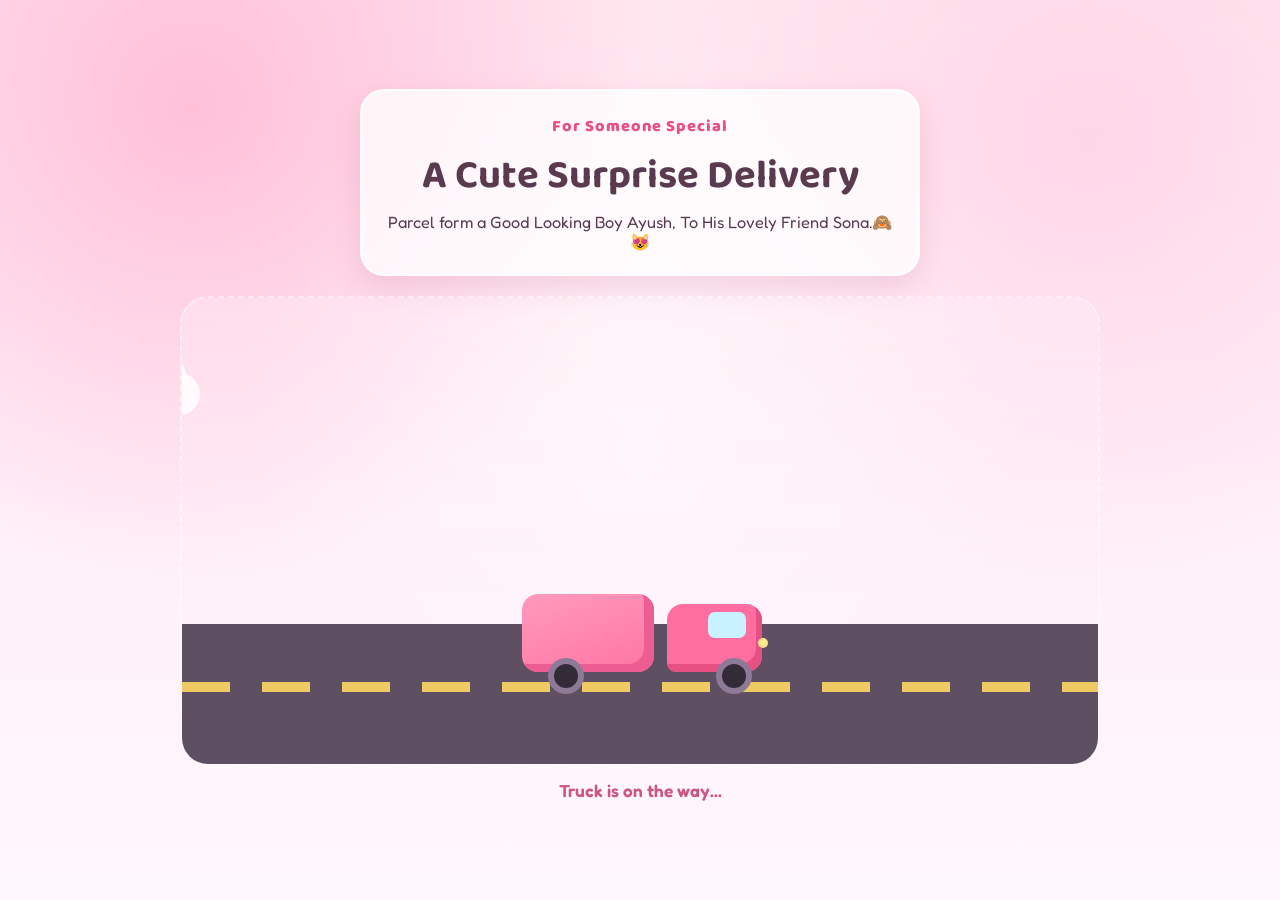
<file: index.html>
<!DOCTYPE html>
<html lang="en">
  <head>
    <meta charset="UTF-8" />
    <meta name="viewport" content="width=device-width, initial-scale=1.0" />
    <title>Special Delivery</title>
    <link rel="preconnect" href="https://fonts.googleapis.com" />
    <link rel="preconnect" href="https://fonts.gstatic.com" crossorigin />
    <link
      href="https://fonts.googleapis.com/css2?family=Baloo+2:wght@400;600;700;800&family=Fredoka:wght@400;500;700&display=swap"
      rel="stylesheet"
    />
    <link rel="stylesheet" href="styles.css" />
  </head>
  <body>
    <main class="scene">
      <div class="backdrop-glow"></div>

      <section class="message-card">
        <p class="label">For Someone Special</p>
        <h1>A Cute Surprise Delivery</h1>
        <p>
          Parcel form a Good Looking Boy Ayush, To His Lovely Friend Sona.🙈😻
        </p>
      </section>

      <section class="road-zone" aria-label="Animated delivery scene">
        <div class="cloud cloud-one"></div>
        <div class="cloud cloud-two"></div>
        <div class="road"></div>

        <div id="truck" class="truck" aria-hidden="true">
          <div class="truck-cab"></div>
          <div class="truck-window"></div>
          <div class="truck-cargo"></div>
          <div class="truck-light"></div>
          <div class="wheel wheel-front"></div>
          <div class="wheel wheel-back"></div>
        </div>

        <button id="parcel" class="parcel hidden" aria-live="polite">
          <span class="parcel-ribbon-h"></span>
          <span class="parcel-ribbon-v"></span>
          <span class="parcel-text">Tap to open</span>
        </button>

        <div id="teddy" class="teddy hidden" role="img" aria-label="Cute teddy bear">
          <div class="heart heart-1"></div>
          <div class="heart heart-2"></div>
          <div class="heart heart-3"></div>
          <div class="teddy-motion">
            <span class="teddy-arm teddy-arm-right" aria-hidden="true"></span>
            <span class="teddy-arm teddy-arm-left" aria-hidden="true"></span>
            <div class="teddy-photo">
              <img class="teddy-image" src="teddy_cutout.png" alt="Cute full body teddy bear" />
            </div>
          </div>
        </div>
      </section>

      <p id="status" class="status-text">Truck is on the way...</p>
    </main>

    <script src="script.js"></script>
  </body>
</html>
</file>
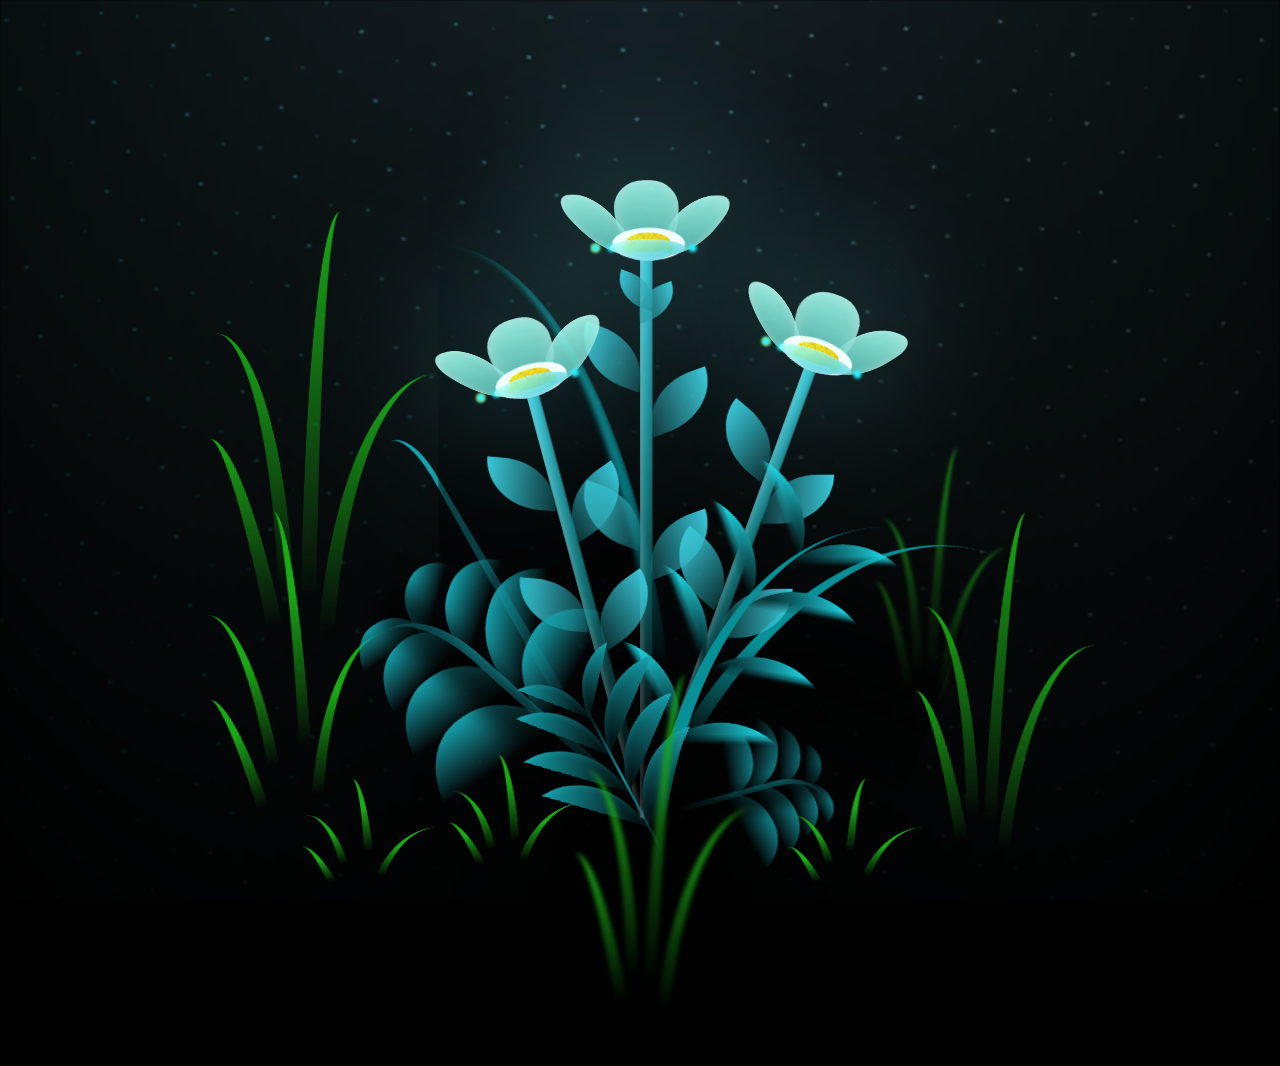
<file: Flower animation.html>
<!DOCTYPE html>
<html lang="en">
<head>
    <meta charset="UTF-8">
    <meta name="viewport" content="width=device-width, initial-scale=1.0">
    <title>CSS Blossoming Flowers at Magical Night</title>
    <style>
        *,
*::after,
*::before {
  padding: 0;
  margin: 0;
  box-sizing: border-box;
}

:root {
  --dark-color: #000;
}

body {
  display: flex;
  align-items: flex-end;
  justify-content: center;
  min-height: 100vh;
  background-color: var(--dark-color);
  overflow: hidden;
  perspective: 1000px;
}

.night {
  position: fixed;
  left: 50%;
  top: 0;
  transform: translateX(-50%);
  width: 100%;
  height: 100%;
  filter: blur(0.1vmin);
  background-image: radial-gradient(ellipse at top, transparent 0%, var(--dark-color)), radial-gradient(ellipse at bottom, var(--dark-color), rgba(145, 233, 255, 0.2)), repeating-linear-gradient(220deg, black 0px, black 19px, transparent 19px, transparent 22px), repeating-linear-gradient(189deg, black 0px, black 19px, transparent 19px, transparent 22px), repeating-linear-gradient(148deg, black 0px, black 19px, transparent 19px, transparent 22px), linear-gradient(90deg, #00fffa, #f0f0f0);
}

.flowers {
  position: relative;
  transform: scale(0.9);
}

.flower {
  position: absolute;
  bottom: 10vmin;
  transform-origin: bottom center;
  z-index: 10;
  --fl-speed: 0.8s;
}
.flower--1 {
  animation: moving-flower-1 4s linear infinite;
}
.flower--1 .flower__line {
  height: 70vmin;
  animation-delay: 0.3s;
}
.flower--1 .flower__line__leaf--1 {
  animation: blooming-leaf-right var(--fl-speed) 1.6s backwards;
}
.flower--1 .flower__line__leaf--2 {
  animation: blooming-leaf-right var(--fl-speed) 1.4s backwards;
}
.flower--1 .flower__line__leaf--3 {
  animation: blooming-leaf-left var(--fl-speed) 1.2s backwards;
}
.flower--1 .flower__line__leaf--4 {
  animation: blooming-leaf-left var(--fl-speed) 1s backwards;
}
.flower--1 .flower__line__leaf--5 {
  animation: blooming-leaf-right var(--fl-speed) 1.8s backwards;
}
.flower--1 .flower__line__leaf--6 {
  animation: blooming-leaf-left var(--fl-speed) 2s backwards;
}
.flower--2 {
  left: 50%;
  transform: rotate(20deg);
  animation: moving-flower-2 4s linear infinite;
}
.flower--2 .flower__line {
  height: 60vmin;
  animation-delay: 0.6s;
}
.flower--2 .flower__line__leaf--1 {
  animation: blooming-leaf-right var(--fl-speed) 1.9s backwards;
}
.flower--2 .flower__line__leaf--2 {
  animation: blooming-leaf-right var(--fl-speed) 1.7s backwards;
}
.flower--2 .flower__line__leaf--3 {
  animation: blooming-leaf-left var(--fl-speed) 1.5s backwards;
}
.flower--2 .flower__line__leaf--4 {
  animation: blooming-leaf-left var(--fl-speed) 1.3s backwards;
}
.flower--3 {
  left: 50%;
  transform: rotate(-15deg);
  animation: moving-flower-3 4s linear infinite;
}
.flower--3 .flower__line {
  animation-delay: 0.9s;
}
.flower--3 .flower__line__leaf--1 {
  animation: blooming-leaf-right var(--fl-speed) 2.5s backwards;
}
.flower--3 .flower__line__leaf--2 {
  animation: blooming-leaf-right var(--fl-speed) 2.3s backwards;
}
.flower--3 .flower__line__leaf--3 {
  animation: blooming-leaf-left var(--fl-speed) 2.1s backwards;
}
.flower--3 .flower__line__leaf--4 {
  animation: blooming-leaf-left var(--fl-speed) 1.9s backwards;
}
.flower__leafs {
  position: relative;
  animation: blooming-flower 2s backwards;
}
.flower__leafs--1 {
  animation-delay: 1.1s;
}
.flower__leafs--2 {
  animation-delay: 1.4s;
}
.flower__leafs--3 {
  animation-delay: 1.7s;
}
.flower__leafs::after {
  content: "";
  position: absolute;
  left: 0;
  top: 0;
  transform: translate(-50%, -100%);
  width: 8vmin;
  height: 8vmin;
  background-color: #6bf0ff;
  filter: blur(10vmin);
}
.flower__leaf {
  position: absolute;
  bottom: 0;
  left: 50%;
  width: 8vmin;
  height: 11vmin;
  border-radius: 51% 49% 47% 53%/44% 45% 55% 69%;
  background-color: #a7ffee;
  background-image: linear-gradient(to top, #54b8aa, #a7ffee);
  transform-origin: bottom center;
  opacity: 0.9;
  box-shadow: inset 0 0 2vmin rgba(255, 255, 255, 0.5);
}
.flower__leaf--1 {
  transform: translate(-10%, 1%) rotateY(40deg) rotateX(-50deg);
}
.flower__leaf--2 {
  transform: translate(-50%, -4%) rotateX(40deg);
}
.flower__leaf--3 {
  transform: translate(-90%, 0%) rotateY(45deg) rotateX(50deg);
}
.flower__leaf--4 {
  width: 8vmin;
  height: 8vmin;
  transform-origin: bottom left;
  border-radius: 4vmin 10vmin 4vmin 4vmin;
  transform: translate(0%, 18%) rotateX(70deg) rotate(-43deg);
  background-image: linear-gradient(to top, #39c6d6, #a7ffee);
  z-index: 1;
  opacity: 0.8;
}
.flower__white-circle {
  position: absolute;
  left: -3.5vmin;
  top: -3vmin;
  width: 9vmin;
  height: 4vmin;
  border-radius: 50%;
  background-color: #fff;
}
.flower__white-circle::after {
  content: "";
  position: absolute;
  left: 50%;
  top: 45%;
  transform: translate(-50%, -50%);
  width: 60%;
  height: 60%;
  border-radius: inherit;
  background-image: repeating-linear-gradient(135deg, rgba(0, 0, 0, 0.03) 0px, rgba(0, 0, 0, 0.03) 1px, transparent 1px, transparent 12px), repeating-linear-gradient(45deg, rgba(0, 0, 0, 0.03) 0px, rgba(0, 0, 0, 0.03) 1px, transparent 1px, transparent 12px), repeating-linear-gradient(67.5deg, rgba(0, 0, 0, 0.03) 0px, rgba(0, 0, 0, 0.03) 1px, transparent 1px, transparent 12px), repeating-linear-gradient(135deg, rgba(0, 0, 0, 0.03) 0px, rgba(0, 0, 0, 0.03) 1px, transparent 1px, transparent 12px), repeating-linear-gradient(45deg, rgba(0, 0, 0, 0.03) 0px, rgba(0, 0, 0, 0.03) 1px, transparent 1px, transparent 12px), repeating-linear-gradient(112.5deg, rgba(0, 0, 0, 0.03) 0px, rgba(0, 0, 0, 0.03) 1px, transparent 1px, transparent 12px), repeating-linear-gradient(112.5deg, rgba(0, 0, 0, 0.03) 0px, rgba(0, 0, 0, 0.03) 1px, transparent 1px, transparent 12px), repeating-linear-gradient(45deg, rgba(0, 0, 0, 0.03) 0px, rgba(0, 0, 0, 0.03) 1px, transparent 1px, transparent 12px), repeating-linear-gradient(22.5deg, rgba(0, 0, 0, 0.03) 0px, rgba(0, 0, 0, 0.03) 1px, transparent 1px, transparent 12px), repeating-linear-gradient(45deg, rgba(0, 0, 0, 0.03) 0px, rgba(0, 0, 0, 0.03) 1px, transparent 1px, transparent 12px), repeating-linear-gradient(22.5deg, rgba(0, 0, 0, 0.03) 0px, rgba(0, 0, 0, 0.03) 1px, transparent 1px, transparent 12px), repeating-linear-gradient(135deg, rgba(0, 0, 0, 0.03) 0px, rgba(0, 0, 0, 0.03) 1px, transparent 1px, transparent 12px), repeating-linear-gradient(157.5deg, rgba(0, 0, 0, 0.03) 0px, rgba(0, 0, 0, 0.03) 1px, transparent 1px, transparent 12px), repeating-linear-gradient(67.5deg, rgba(0, 0, 0, 0.03) 0px, rgba(0, 0, 0, 0.03) 1px, transparent 1px, transparent 12px), repeating-linear-gradient(67.5deg, rgba(0, 0, 0, 0.03) 0px, rgba(0, 0, 0, 0.03) 1px, transparent 1px, transparent 12px), linear-gradient(90deg, #ffeb12, #ffce00);
}
.flower__line {
  height: 55vmin;
  width: 1.5vmin;
  background-image: linear-gradient(to left, rgba(0, 0, 0, 0.2), transparent, rgba(255, 255, 255, 0.2)), linear-gradient(to top, transparent 10%, #14757a, #39c6d6);
  box-shadow: inset 0 0 2px rgba(0, 0, 0, 0.5);
  animation: grow-flower-tree 4s backwards;
}
.flower__line__leaf {
  --w: 7vmin;
  --h: calc(var(--w) + 2vmin);
  position: absolute;
  top: 20%;
  left: 90%;
  width: var(--w);
  height: var(--h);
  border-top-right-radius: var(--h);
  border-bottom-left-radius: var(--h);
  background-image: linear-gradient(to top, rgba(20, 117, 122, 0.4), #39c6d6);
}
.flower__line__leaf--1 {
  transform: rotate(70deg) rotateY(30deg);
}
.flower__line__leaf--2 {
  top: 45%;
  transform: rotate(70deg) rotateY(30deg);
}
.flower__line__leaf--3, .flower__line__leaf--4, .flower__line__leaf--6 {
  border-top-right-radius: 0;
  border-bottom-left-radius: 0;
  border-top-left-radius: var(--h);
  border-bottom-right-radius: var(--h);
  left: -460%;
  top: 12%;
  transform: rotate(-70deg) rotateY(30deg);
}
.flower__line__leaf--4 {
  top: 40%;
}
.flower__line__leaf--5 {
  top: 0;
  transform-origin: left;
  transform: rotate(70deg) rotateY(30deg) scale(0.6);
}
.flower__line__leaf--6 {
  top: -2%;
  left: -450%;
  transform-origin: right;
  transform: rotate(-70deg) rotateY(30deg) scale(0.6);
}
.flower__light {
  position: absolute;
  bottom: 0vmin;
  width: 1vmin;
  height: 1vmin;
  background-color: #fffb00;
  border-radius: 50%;
  filter: blur(0.2vmin);
  animation: light-ans 4s linear infinite backwards;
}
.flower__light:nth-child(odd) {
  background-color: #23f0ff;
}
.flower__light--1 {
  left: -2vmin;
  animation-delay: 1s;
}
.flower__light--2 {
  left: 3vmin;
  animation-delay: 0.5s;
}
.flower__light--3 {
  left: -6vmin;
  animation-delay: 0.3s;
}
.flower__light--4 {
  left: 6vmin;
  animation-delay: 0.9s;
}
.flower__light--5 {
  left: -1vmin;
  animation-delay: 1.5s;
}
.flower__light--6 {
  left: -4vmin;
  animation-delay: 3s;
}
.flower__light--7 {
  left: 3vmin;
  animation-delay: 2s;
}
.flower__light--8 {
  left: -6vmin;
  animation-delay: 3.5s;
}
.flower__grass {
  --c: #159faa;
  --line-w: 1.5vmin;
  position: absolute;
  bottom: 12vmin;
  left: -7vmin;
  display: flex;
  flex-direction: column;
  align-items: flex-end;
  z-index: 20;
  transform-origin: bottom center;
  transform: rotate(-48deg) rotateY(40deg);
}
.flower__grass--1 {
  animation: moving-grass 2s linear infinite;
}
.flower__grass--2 {
  left: 2vmin;
  bottom: 10vmin;
  transform: scale(0.5) rotate(75deg) rotateX(10deg) rotateY(-200deg);
  opacity: 0.8;
  z-index: 0;
  animation: moving-grass--2 1.5s linear infinite;
}
.flower__grass--top {
  width: 7vmin;
  height: 10vmin;
  border-top-right-radius: 100%;
  border-right: var(--line-w) solid var(--c);
  transform-origin: bottom center;
  transform: rotate(-2deg);
}
.flower__grass--bottom {
  margin-top: -2px;
  width: var(--line-w);
  height: 25vmin;
  background-image: linear-gradient(to top, transparent, var(--c));
}
.flower__grass__leaf {
  --size: 10vmin;
  position: absolute;
  width: calc(var(--size) * 2.1);
  height: var(--size);
  border-top-left-radius: var(--size);
  border-top-right-radius: var(--size);
  background-image: linear-gradient(to top, transparent, transparent 30%, var(--c));
  z-index: 100;
}
.flower__grass__leaf--1 {
  top: -6%;
  left: 30%;
  --size: 6vmin;
  transform: rotate(-20deg);
  animation: growing-grass-ans--1 2s 2.6s backwards;
}
@keyframes growing-grass-ans--1 {
  0% {
    transform-origin: bottom left;
    transform: rotate(-20deg) scale(0);
  }
}
.flower__grass__leaf--2 {
  top: -5%;
  left: -110%;
  --size: 6vmin;
  transform: rotate(10deg);
  animation: growing-grass-ans--2 2s 2.4s linear backwards;
}
@keyframes growing-grass-ans--2 {
  0% {
    transform-origin: bottom right;
    transform: rotate(10deg) scale(0);
  }
}
.flower__grass__leaf--3 {
  top: 5%;
  left: 60%;
  --size: 8vmin;
  transform: rotate(-18deg) rotateX(-20deg);
  animation: growing-grass-ans--3 2s 2.2s linear backwards;
}
@keyframes growing-grass-ans--3 {
  0% {
    transform-origin: bottom left;
    transform: rotate(-18deg) rotateX(-20deg) scale(0);
  }
}
.flower__grass__leaf--4 {
  top: 6%;
  left: -135%;
  --size: 8vmin;
  transform: rotate(2deg);
  animation: growing-grass-ans--4 2s 2s linear backwards;
}
@keyframes growing-grass-ans--4 {
  0% {
    transform-origin: bottom right;
    transform: rotate(2deg) scale(0);
  }
}
.flower__grass__leaf--5 {
  top: 20%;
  left: 60%;
  --size: 10vmin;
  transform: rotate(-24deg) rotateX(-20deg);
  animation: growing-grass-ans--5 2s 1.8s linear backwards;
}
@keyframes growing-grass-ans--5 {
  0% {
    transform-origin: bottom left;
    transform: rotate(-24deg) rotateX(-20deg) scale(0);
  }
}
.flower__grass__leaf--6 {
  top: 22%;
  left: -180%;
  --size: 10vmin;
  transform: rotate(10deg);
  animation: growing-grass-ans--6 2s 1.6s linear backwards;
}
@keyframes growing-grass-ans--6 {
  0% {
    transform-origin: bottom right;
    transform: rotate(10deg) scale(0);
  }
}
.flower__grass__leaf--7 {
  top: 39%;
  left: 70%;
  --size: 10vmin;
  transform: rotate(-10deg);
  animation: growing-grass-ans--7 2s 1.4s linear backwards;
}
@keyframes growing-grass-ans--7 {
  0% {
    transform-origin: bottom left;
    transform: rotate(-10deg) scale(0);
  }
}
.flower__grass__leaf--8 {
  top: 40%;
  left: -215%;
  --size: 11vmin;
  transform: rotate(10deg);
  animation: growing-grass-ans--8 2s 1.2s linear backwards;
}
@keyframes growing-grass-ans--8 {
  0% {
    transform-origin: bottom right;
    transform: rotate(10deg) scale(0);
  }
}
.flower__grass__overlay {
  position: absolute;
  top: -10%;
  right: 0%;
  width: 100%;
  height: 100%;
  background-color: rgba(0, 0, 0, 0.6);
  filter: blur(1.5vmin);
  z-index: 100;
}
.flower__g-long {
  --w: 2vmin;
  --h: 6vmin;
  --c: #159faa;
  position: absolute;
  bottom: 10vmin;
  left: -3vmin;
  transform-origin: bottom center;
  transform: rotate(-30deg) rotateY(-20deg);
  display: flex;
  flex-direction: column;
  align-items: flex-end;
  animation: flower-g-long-ans 3s linear infinite;
}
@keyframes flower-g-long-ans {
  0%, 100% {
    transform: rotate(-30deg) rotateY(-20deg);
  }
  50% {
    transform: rotate(-32deg) rotateY(-20deg);
  }
}
.flower__g-long__top {
  top: calc(var(--h) * -1);
  width: calc(var(--w) + 1vmin);
  height: var(--h);
  border-top-right-radius: 100%;
  border-right: 0.7vmin solid var(--c);
  transform: translate(-0.7vmin, 1vmin);
}
.flower__g-long__bottom {
  width: var(--w);
  height: 50vmin;
  transform-origin: bottom center;
  background-image: linear-gradient(to top, transparent 30%, var(--c));
  box-shadow: inset 0 0 2px rgba(0, 0, 0, 0.5);
  clip-path: polygon(35% 0, 65% 1%, 100% 100%, 0% 100%);
}
.flower__g-right {
  position: absolute;
  bottom: 6vmin;
  left: -2vmin;
  transform-origin: bottom left;
  transform: rotate(20deg);
}
.flower__g-right .leaf {
  width: 30vmin;
  height: 50vmin;
  border-top-left-radius: 100%;
  border-left: 2vmin solid #079097;
  background-image: linear-gradient(to bottom, transparent, var(--dark-color) 60%);
  -webkit-mask-image: linear-gradient(to top, transparent 30%, #079097 60%);
}
.flower__g-right--1 {
  animation: flower-g-right-ans 2.5s linear infinite;
}
.flower__g-right--2 {
  left: 5vmin;
  transform: rotateY(-180deg);
  animation: flower-g-right-ans--2 3s linear infinite;
}
.flower__g-right--2 .leaf {
  height: 75vmin;
  filter: blur(0.3vmin);
  opacity: 0.8;
}
@keyframes flower-g-right-ans {
  0%, 100% {
    transform: rotate(20deg);
  }
  50% {
    transform: rotate(24deg) rotateX(-20deg);
  }
}
@keyframes flower-g-right-ans--2 {
  0%, 100% {
    transform: rotateY(-180deg) rotate(0deg) rotateX(-20deg);
  }
  50% {
    transform: rotateY(-180deg) rotate(6deg) rotateX(-20deg);
  }
}
.flower__g-front {
  position: absolute;
  bottom: 6vmin;
  left: 2.5vmin;
  z-index: 100;
  transform-origin: bottom center;
  transform: rotate(-28deg) rotateY(30deg) scale(1.04);
  animation: flower__g-front-ans 2s linear infinite;
}
@keyframes flower__g-front-ans {
  0%, 100% {
    transform: rotate(-28deg) rotateY(30deg) scale(1.04);
  }
  50% {
    transform: rotate(-35deg) rotateY(40deg) scale(1.04);
  }
}
.flower__g-front__line {
  width: 0.3vmin;
  height: 20vmin;
  background-image: linear-gradient(to top, transparent, #079097, transparent 100%);
  position: relative;
}
.flower__g-front__leaf-wrapper {
  position: absolute;
  top: 0;
  left: 0;
  transform-origin: bottom left;
  transform: rotate(10deg);
}
.flower__g-front__leaf-wrapper:nth-child(even) {
  left: 0vmin;
  transform: rotateY(-180deg) rotate(5deg);
  animation: flower__g-front__leaf-left-ans 1s ease-in backwards;
}
.flower__g-front__leaf-wrapper:nth-child(odd) {
  animation: flower__g-front__leaf-ans 1s ease-in backwards;
}
.flower__g-front__leaf-wrapper--1 {
  top: -8vmin;
  transform: scale(0.7);
  animation: flower__g-front__leaf-ans 1s 5.5s ease-in backwards !important;
}
.flower__g-front__leaf-wrapper--2 {
  top: -8vmin;
  transform: rotateY(-180deg) scale(0.7) !important;
  animation: flower__g-front__leaf-left-ans-2 1s 4.6s ease-in backwards !important;
}
.flower__g-front__leaf-wrapper--3 {
  top: -3vmin;
  animation: flower__g-front__leaf-ans 1s 4.6s ease-in backwards;
}
.flower__g-front__leaf-wrapper--4 {
  top: -3vmin;
  transform: rotateY(-180deg) scale(0.9) !important;
  animation: flower__g-front__leaf-left-ans-2 1s 4.6s ease-in backwards !important;
}
@keyframes flower__g-front__leaf-left-ans-2 {
  0% {
    transform: rotateY(-180deg) scale(0);
  }
}
.flower__g-front__leaf-wrapper--5, .flower__g-front__leaf-wrapper--6 {
  top: 2vmin;
}
.flower__g-front__leaf-wrapper--7, .flower__g-front__leaf-wrapper--8 {
  top: 6.5vmin;
}
.flower__g-front__leaf-wrapper--2 {
  animation-delay: 5.2s !important;
}
.flower__g-front__leaf-wrapper--3 {
  animation-delay: 4.9s !important;
}
.flower__g-front__leaf-wrapper--5 {
  animation-delay: 4.3s !important;
}
.flower__g-front__leaf-wrapper--6 {
  animation-delay: 4.1s !important;
}
.flower__g-front__leaf-wrapper--7 {
  animation-delay: 3.8s !important;
}
.flower__g-front__leaf-wrapper--8 {
  animation-delay: 3.5s !important;
}
@keyframes flower__g-front__leaf-ans {
  0% {
    transform: rotate(10deg) scale(0);
  }
}
@keyframes flower__g-front__leaf-left-ans {
  0% {
    transform: rotateY(-180deg) rotate(5deg) scale(0);
  }
}
.flower__g-front__leaf {
  width: 10vmin;
  height: 10vmin;
  border-radius: 100% 0% 0% 100%/100% 100% 0% 0%;
  box-shadow: inset 0 2px 1vmin rgba(44, 238, 252, 0.2);
  background-image: linear-gradient(to bottom left, transparent, var(--dark-color)), linear-gradient(to bottom right, #159faa 50%, transparent 50%, transparent);
  -webkit-mask-image: linear-gradient(to bottom right, #159faa 50%, transparent 50%, transparent);
  mask-image: linear-gradient(to bottom right, #159faa 50%, transparent 50%, transparent);
}
.flower__g-fr {
  position: absolute;
  bottom: -4vmin;
  left: vmin;
  transform-origin: bottom left;
  z-index: 10;
  animation: flower__g-fr-ans 2s linear infinite;
}
@keyframes flower__g-fr-ans {
  0%, 100% {
    transform: rotate(2deg);
  }
  50% {
    transform: rotate(4deg);
  }
}
.flower__g-fr .leaf {
  width: 30vmin;
  height: 50vmin;
  border-top-left-radius: 100%;
  border-left: 2vmin solid #079097;
  -webkit-mask-image: linear-gradient(to top, transparent 25%, #079097 50%);
  position: relative;
  z-index: 1;
}
.flower__g-fr__leaf {
  position: absolute;
  top: 0;
  left: 0;
  width: 10vmin;
  height: 10vmin;
  border-radius: 100% 0% 0% 100%/100% 100% 0% 0%;
  box-shadow: inset 0 2px 1vmin rgba(44, 238, 252, 0.2);
  background-image: linear-gradient(to bottom left, transparent, var(--dark-color) 98%), linear-gradient(to bottom right, #23f0ff 45%, transparent 50%, transparent);
  -webkit-mask-image: linear-gradient(135deg, #159faa 40%, transparent 50%, transparent);
}
.flower__g-fr__leaf--1 {
  left: 20vmin;
  transform: rotate(45deg);
  animation: flower__g-fr-leaft-ans-1 0.5s 5.2s linear backwards;
}
@keyframes flower__g-fr-leaft-ans-1 {
  0% {
    transform-origin: left;
    transform: rotate(45deg) scale(0);
  }
}
.flower__g-fr__leaf--2 {
  left: 12vmin;
  top: -7vmin;
  transform: rotate(25deg) rotateY(-180deg);
  animation: flower__g-fr-leaft-ans-6 0.5s 5s linear backwards;
}
.flower__g-fr__leaf--3 {
  left: 15vmin;
  top: 6vmin;
  transform: rotate(55deg);
  animation: flower__g-fr-leaft-ans-5 0.5s 4.8s linear backwards;
}
.flower__g-fr__leaf--4 {
  left: 6vmin;
  top: -2vmin;
  transform: rotate(25deg) rotateY(-180deg);
  animation: flower__g-fr-leaft-ans-6 0.5s 4.6s linear backwards;
}
.flower__g-fr__leaf--5 {
  left: 10vmin;
  top: 14vmin;
  transform: rotate(55deg);
  animation: flower__g-fr-leaft-ans-5 0.5s 4.4s linear backwards;
}
@keyframes flower__g-fr-leaft-ans-5 {
  0% {
    transform-origin: left;
    transform: rotate(55deg) scale(0);
  }
}
.flower__g-fr__leaf--6 {
  left: 0vmin;
  top: 6vmin;
  transform: rotate(25deg) rotateY(-180deg);
  animation: flower__g-fr-leaft-ans-6 0.5s 4.2s linear backwards;
}
@keyframes flower__g-fr-leaft-ans-6 {
  0% {
    transform-origin: right;
    transform: rotate(25deg) rotateY(-180deg) scale(0);
  }
}
.flower__g-fr__leaf--7 {
  left: 5vmin;
  top: 22vmin;
  transform: rotate(45deg);
  animation: flower__g-fr-leaft-ans-7 0.5s 4s linear backwards;
}
@keyframes flower__g-fr-leaft-ans-7 {
  0% {
    transform-origin: left;
    transform: rotate(45deg) scale(0);
  }
}
.flower__g-fr__leaf--8 {
  left: -4vmin;
  top: 15vmin;
  transform: rotate(15deg) rotateY(-180deg);
  animation: flower__g-fr-leaft-ans-8 0.5s 3.8s linear backwards;
}
@keyframes flower__g-fr-leaft-ans-8 {
  0% {
    transform-origin: right;
    transform: rotate(15deg) rotateY(-180deg) scale(0);
  }
}

.long-g {
  position: absolute;
  bottom: 25vmin;
  left: -42vmin;
  transform-origin: bottom left;
}
.long-g--1 {
  bottom: 0vmin;
  transform: scale(0.8) rotate(-5deg);
}
.long-g--1 .leaf {
  -webkit-mask-image: linear-gradient(to top, transparent 40%, #079097 80%) !important;
}
.long-g--1 .leaf--1 {
  --w: 5vmin;
  --h: 60vmin;
  left: -2vmin;
  transform: rotate(3deg) rotateY(-180deg);
}
.long-g--2, .long-g--3 {
  bottom: -3vmin;
  left: -35vmin;
  transform-origin: center;
  transform: scale(0.6) rotateX(60deg);
}
.long-g--2 .leaf, .long-g--3 .leaf {
  -webkit-mask-image: linear-gradient(to top, transparent 50%, #079097 80%) !important;
}
.long-g--2 .leaf--1, .long-g--3 .leaf--1 {
  left: -1vmin;
  transform: rotateY(-180deg);
}
.long-g--3 {
  left: -17vmin;
  bottom: 0vmin;
}
.long-g--3 .leaf {
  -webkit-mask-image: linear-gradient(to top, transparent 40%, #079097 80%) !important;
}
.long-g--4 {
  left: 25vmin;
  bottom: -3vmin;
  transform-origin: center;
  transform: scale(0.6) rotateX(60deg);
}
.long-g--4 .leaf {
  -webkit-mask-image: linear-gradient(to top, transparent 50%, #079097 80%) !important;
}
.long-g--5 {
  left: 42vmin;
  bottom: 0vmin;
  transform: scale(0.8) rotate(2deg);
}
.long-g--6 {
  left: 0vmin;
  bottom: -20vmin;
  z-index: 100;
  filter: blur(0.3vmin);
  transform: scale(0.8) rotate(2deg);
}
.long-g--7 {
  left: 35vmin;
  bottom: 20vmin;
  z-index: -1;
  filter: blur(0.3vmin);
  transform: scale(0.6) rotate(2deg);
  opacity: 0.7;
}
.long-g .leaf {
  --w: 15vmin;
  --h: 40vmin;
  --c: #1aaa15;
  position: absolute;
  bottom: 0;
  width: var(--w);
  height: var(--h);
  border-top-left-radius: 100%;
  border-left: 2vmin solid var(--c);
  -webkit-mask-image: linear-gradient(to top, transparent 20%, var(--dark-color));
  transform-origin: bottom center;
}
.long-g .leaf--0 {
  left: 2vmin;
  animation: leaf-ans-1 4s linear infinite;
}
.long-g .leaf--1 {
  --w: 5vmin;
  --h: 60vmin;
  animation: leaf-ans-1 4s linear infinite;
}
.long-g .leaf--2 {
  --w: 10vmin;
  --h: 40vmin;
  left: -0.5vmin;
  bottom: 5vmin;
  transform-origin: bottom left;
  transform: rotateY(-180deg);
  animation: leaf-ans-2 3s linear infinite;
}
.long-g .leaf--3 {
  --w: 5vmin;
  --h: 30vmin;
  left: -1vmin;
  bottom: 3.2vmin;
  transform-origin: bottom left;
  transform: rotate(-10deg) rotateY(-180deg);
  animation: leaf-ans-3 3s linear infinite;
}

@keyframes leaf-ans-1 {
  0%, 100% {
    transform: rotate(-5deg) scale(1);
  }
  50% {
    transform: rotate(5deg) scale(1.1);
  }
}
@keyframes leaf-ans-2 {
  0%, 100% {
    transform: rotateY(-180deg) rotate(5deg);
  }
  50% {
    transform: rotateY(-180deg) rotate(0deg) scale(1.1);
  }
}
@keyframes leaf-ans-3 {
  0%, 100% {
    transform: rotate(-10deg) rotateY(-180deg);
  }
  50% {
    transform: rotate(-20deg) rotateY(-180deg);
  }
}
.grow-ans {
  animation: grow-ans 2s var(--d) backwards;
}

@keyframes grow-ans {
  0% {
    transform: scale(0);
    opacity: 0;
  }
}
@keyframes light-ans {
  0% {
    opacity: 0;
    transform: translateY(0vmin);
  }
  25% {
    opacity: 1;
    transform: translateY(-5vmin) translateX(-2vmin);
  }
  50% {
    opacity: 1;
    transform: translateY(-15vmin) translateX(2vmin);
    filter: blur(0.2vmin);
  }
  75% {
    transform: translateY(-20vmin) translateX(-2vmin);
    filter: blur(0.2vmin);
  }
  100% {
    transform: translateY(-30vmin);
    opacity: 0;
    filter: blur(1vmin);
  }
}
@keyframes moving-flower-1 {
  0%, 100% {
    transform: rotate(2deg);
  }
  50% {
    transform: rotate(-2deg);
  }
}
@keyframes moving-flower-2 {
  0%, 100% {
    transform: rotate(18deg);
  }
  50% {
    transform: rotate(14deg);
  }
}
@keyframes moving-flower-3 {
  0%, 100% {
    transform: rotate(-18deg);
  }
  50% {
    transform: rotate(-20deg) rotateY(-10deg);
  }
}
@keyframes blooming-leaf-right {
  0% {
    transform-origin: left;
    transform: rotate(70deg) rotateY(30deg) scale(0);
  }
}
@keyframes blooming-leaf-left {
  0% {
    transform-origin: right;
    transform: rotate(-70deg) rotateY(30deg) scale(0);
  }
}
@keyframes grow-flower-tree {
  0% {
    height: 0;
    border-radius: 1vmin;
  }
}
@keyframes blooming-flower {
  0% {
    transform: scale(0);
  }
}
@keyframes moving-grass {
  0%, 100% {
    transform: rotate(-48deg) rotateY(40deg);
  }
  50% {
    transform: rotate(-50deg) rotateY(40deg);
  }
}
@keyframes moving-grass--2 {
  0%, 100% {
    transform: scale(0.5) rotate(75deg) rotateX(10deg) rotateY(-200deg);
  }
  50% {
    transform: scale(0.5) rotate(79deg) rotateX(10deg) rotateY(-200deg);
  }
}
.growing-grass {
  animation: growing-grass-ans 1s 2s backwards;
}

@keyframes growing-grass-ans {
  0% {
    transform: scale(0);
  }
}
.not-loaded * {
  animation-play-state: paused !important;
}
    </style>
</head>
<body>
   
<body class="not-loaded">
    <div class="night"></div>
    <div class="flowers">
      <div class="flower flower--1">
        <div class="flower__leafs flower__leafs--1">
          <div class="flower__leaf flower__leaf--1"></div>
          <div class="flower__leaf flower__leaf--2"></div>
          <div class="flower__leaf flower__leaf--3"></div>
          <div class="flower__leaf flower__leaf--4"></div>
          <div class="flower__white-circle"></div>
  
          <div class="flower__light flower__light--1"></div>
          <div class="flower__light flower__light--2"></div>
          <div class="flower__light flower__light--3"></div>
          <div class="flower__light flower__light--4"></div>
          <div class="flower__light flower__light--5"></div>
          <div class="flower__light flower__light--6"></div>
          <div class="flower__light flower__light--7"></div>
          <div class="flower__light flower__light--8"></div>
  
        </div>
        <div class="flower__line">
          <div class="flower__line__leaf flower__line__leaf--1"></div>
          <div class="flower__line__leaf flower__line__leaf--2"></div>
          <div class="flower__line__leaf flower__line__leaf--3"></div>
          <div class="flower__line__leaf flower__line__leaf--4"></div>
          <div class="flower__line__leaf flower__line__leaf--5"></div>
          <div class="flower__line__leaf flower__line__leaf--6"></div>
        </div>
      </div>
  
      <div class="flower flower--2">
        <div class="flower__leafs flower__leafs--2">
          <div class="flower__leaf flower__leaf--1"></div>
          <div class="flower__leaf flower__leaf--2"></div>
          <div class="flower__leaf flower__leaf--3"></div>
          <div class="flower__leaf flower__leaf--4"></div>
          <div class="flower__white-circle"></div>
  
          <div class="flower__light flower__light--1"></div>
          <div class="flower__light flower__light--2"></div>
          <div class="flower__light flower__light--3"></div>
          <div class="flower__light flower__light--4"></div>
          <div class="flower__light flower__light--5"></div>
          <div class="flower__light flower__light--6"></div>
          <div class="flower__light flower__light--7"></div>
          <div class="flower__light flower__light--8"></div>
  
        </div>
        <div class="flower__line">
          <div class="flower__line__leaf flower__line__leaf--1"></div>
          <div class="flower__line__leaf flower__line__leaf--2"></div>
          <div class="flower__line__leaf flower__line__leaf--3"></div>
          <div class="flower__line__leaf flower__line__leaf--4"></div>
        </div>
      </div>
  
      <div class="flower flower--3">
        <div class="flower__leafs flower__leafs--3">
          <div class="flower__leaf flower__leaf--1"></div>
          <div class="flower__leaf flower__leaf--2"></div>
          <div class="flower__leaf flower__leaf--3"></div>
          <div class="flower__leaf flower__leaf--4"></div>
          <div class="flower__white-circle"></div>
  
          <div class="flower__light flower__light--1"></div>
          <div class="flower__light flower__light--2"></div>
          <div class="flower__light flower__light--3"></div>
          <div class="flower__light flower__light--4"></div>
          <div class="flower__light flower__light--5"></div>
          <div class="flower__light flower__light--6"></div>
          <div class="flower__light flower__light--7"></div>
          <div class="flower__light flower__light--8"></div>
  
        </div>
        <div class="flower__line">
          <div class="flower__line__leaf flower__line__leaf--1"></div>
          <div class="flower__line__leaf flower__line__leaf--2"></div>
          <div class="flower__line__leaf flower__line__leaf--3"></div>
          <div class="flower__line__leaf flower__line__leaf--4"></div>
        </div>
      </div>
  
      <div class="grow-ans" style="--d:1.2s">
        <div class="flower__g-long">
          <div class="flower__g-long__top"></div>
          <div class="flower__g-long__bottom"></div>
        </div>
      </div>
  
      <div class="growing-grass">
        <div class="flower__grass flower__grass--1">
          <div class="flower__grass--top"></div>
          <div class="flower__grass--bottom"></div>
          <div class="flower__grass__leaf flower__grass__leaf--1"></div>
          <div class="flower__grass__leaf flower__grass__leaf--2"></div>
          <div class="flower__grass__leaf flower__grass__leaf--3"></div>
          <div class="flower__grass__leaf flower__grass__leaf--4"></div>
          <div class="flower__grass__leaf flower__grass__leaf--5"></div>
          <div class="flower__grass__leaf flower__grass__leaf--6"></div>
          <div class="flower__grass__leaf flower__grass__leaf--7"></div>
          <div class="flower__grass__leaf flower__grass__leaf--8"></div>
          <div class="flower__grass__overlay"></div>
        </div>
      </div>
  
      <div class="growing-grass">
        <div class="flower__grass flower__grass--2">
          <div class="flower__grass--top"></div>
          <div class="flower__grass--bottom"></div>
          <div class="flower__grass__leaf flower__grass__leaf--1"></div>
          <div class="flower__grass__leaf flower__grass__leaf--2"></div>
          <div class="flower__grass__leaf flower__grass__leaf--3"></div>
          <div class="flower__grass__leaf flower__grass__leaf--4"></div>
          <div class="flower__grass__leaf flower__grass__leaf--5"></div>
          <div class="flower__grass__leaf flower__grass__leaf--6"></div>
          <div class="flower__grass__leaf flower__grass__leaf--7"></div>
          <div class="flower__grass__leaf flower__grass__leaf--8"></div>
          <div class="flower__grass__overlay"></div>
        </div>
      </div>
  
      <div class="grow-ans" style="--d:2.4s">
        <div class="flower__g-right flower__g-right--1">
          <div class="leaf"></div>
        </div>
      </div>
  
      <div class="grow-ans" style="--d:2.8s">
        <div class="flower__g-right flower__g-right--2">
          <div class="leaf"></div>
        </div>
      </div>
  
      <div class="grow-ans" style="--d:2.8s">
        <div class="flower__g-front">
          <div class="flower__g-front__leaf-wrapper flower__g-front__leaf-wrapper--1">
            <div class="flower__g-front__leaf"></div>
          </div>
          <div class="flower__g-front__leaf-wrapper flower__g-front__leaf-wrapper--2">
            <div class="flower__g-front__leaf"></div>
          </div>
          <div class="flower__g-front__leaf-wrapper flower__g-front__leaf-wrapper--3">
            <div class="flower__g-front__leaf"></div>
          </div>
          <div class="flower__g-front__leaf-wrapper flower__g-front__leaf-wrapper--4">
            <div class="flower__g-front__leaf"></div>
          </div>
          <div class="flower__g-front__leaf-wrapper flower__g-front__leaf-wrapper--5">
            <div class="flower__g-front__leaf"></div>
          </div>
          <div class="flower__g-front__leaf-wrapper flower__g-front__leaf-wrapper--6">
            <div class="flower__g-front__leaf"></div>
          </div>
          <div class="flower__g-front__leaf-wrapper flower__g-front__leaf-wrapper--7">
            <div class="flower__g-front__leaf"></div>
          </div>
          <div class="flower__g-front__leaf-wrapper flower__g-front__leaf-wrapper--8">
            <div class="flower__g-front__leaf"></div>
          </div>
          <div class="flower__g-front__line"></div>
        </div>
      </div>
  
      <div class="grow-ans" style="--d:3.2s">
        <div class="flower__g-fr">
          <div class="leaf"></div>
          <div class="flower__g-fr__leaf flower__g-fr__leaf--1"></div>
          <div class="flower__g-fr__leaf flower__g-fr__leaf--2"></div>
          <div class="flower__g-fr__leaf flower__g-fr__leaf--3"></div>
          <div class="flower__g-fr__leaf flower__g-fr__leaf--4"></div>
          <div class="flower__g-fr__leaf flower__g-fr__leaf--5"></div>
          <div class="flower__g-fr__leaf flower__g-fr__leaf--6"></div>
          <div class="flower__g-fr__leaf flower__g-fr__leaf--7"></div>
          <div class="flower__g-fr__leaf flower__g-fr__leaf--8"></div>
        </div>
      </div>
  
      <div class="long-g long-g--0">
        <div class="grow-ans" style="--d:3s">
          <div class="leaf leaf--0"></div>
        </div>
        <div class="grow-ans" style="--d:2.2s">
          <div class="leaf leaf--1"></div>
        </div>
        <div class="grow-ans" style="--d:3.4s">
          <div class="leaf leaf--2"></div>
        </div>
        <div class="grow-ans" style="--d:3.6s">
          <div class="leaf leaf--3"></div>
        </div>
      </div>
  
      <div class="long-g long-g--1">
        <div class="grow-ans" style="--d:3.6s">
          <div class="leaf leaf--0"></div>
        </div>
        <div class="grow-ans" style="--d:3.8s">
          <div class="leaf leaf--1"></div>
        </div>
        <div class="grow-ans" style="--d:4s">
          <div class="leaf leaf--2"></div>
        </div>
        <div class="grow-ans" style="--d:4.2s">
          <div class="leaf leaf--3"></div>
        </div>
      </div>
  
      <div class="long-g long-g--2">
        <div class="grow-ans" style="--d:4s">
          <div class="leaf leaf--0"></div>
        </div>
        <div class="grow-ans" style="--d:4.2s">
          <div class="leaf leaf--1"></div>
        </div>
        <div class="grow-ans" style="--d:4.4s">
          <div class="leaf leaf--2"></div>
        </div>
        <div class="grow-ans" style="--d:4.6s">
          <div class="leaf leaf--3"></div>
        </div>
      </div>
  
      <div class="long-g long-g--3">
        <div class="grow-ans" style="--d:4s">
          <div class="leaf leaf--0"></div>
        </div>
        <div class="grow-ans" style="--d:4.2s">
          <div class="leaf leaf--1"></div>
        </div>
        <div class="grow-ans" style="--d:3s">
          <div class="leaf leaf--2"></div>
        </div>
        <div class="grow-ans" style="--d:3.6s">
          <div class="leaf leaf--3"></div>
        </div>
      </div>
  
      <div class="long-g long-g--4">
        <div class="grow-ans" style="--d:4s">
          <div class="leaf leaf--0"></div>
        </div>
        <div class="grow-ans" style="--d:4.2s">
          <div class="leaf leaf--1"></div>
        </div>
        <div class="grow-ans" style="--d:3s">
          <div class="leaf leaf--2"></div>
        </div>
        <div class="grow-ans" style="--d:3.6s">
          <div class="leaf leaf--3"></div>
        </div>
      </div>
  
      <div class="long-g long-g--5">
        <div class="grow-ans" style="--d:4s">
          <div class="leaf leaf--0"></div>
        </div>
        <div class="grow-ans" style="--d:4.2s">
          <div class="leaf leaf--1"></div>
        </div>
        <div class="grow-ans" style="--d:3s">
          <div class="leaf leaf--2"></div>
        </div>
        <div class="grow-ans" style="--d:3.6s">
          <div class="leaf leaf--3"></div>
        </div>
      </div>
  
      <div class="long-g long-g--6">
        <div class="grow-ans" style="--d:4.2s">
          <div class="leaf leaf--0"></div>
        </div>
        <div class="grow-ans" style="--d:4.4s">
          <div class="leaf leaf--1"></div>
        </div>
        <div class="grow-ans" style="--d:4.6s">
          <div class="leaf leaf--2"></div>
        </div>
        <div class="grow-ans" style="--d:4.8s">
          <div class="leaf leaf--3"></div>
        </div>
      </div>
  
      <div class="long-g long-g--7">
        <div class="grow-ans" style="--d:3s">
          <div class="leaf leaf--0"></div>
        </div>
        <div class="grow-ans" style="--d:3.2s">
          <div class="leaf leaf--1"></div>
        </div>
        <div class="grow-ans" style="--d:3.5s">
          <div class="leaf leaf--2"></div>
        </div>
        <div class="grow-ans" style="--d:3.6s">
          <div class="leaf leaf--3"></div>
        </div>
      </div>
    </div>
  </body>


    <!-- Javascript here -->
<script onload = () => {
    const c = setTimeout(() => {
      document.body.classList.remove("not-loaded");
      clearTimeout(c);
    }, 1000);
  }</script>
</body>
</html>
</file>
<file: styles.css>
:root {
  --sky-top: #ffe7f0;
  --sky-mid: #ffeef8;
  --sky-bottom: #fff8fd;
  --road: #5e4f62;
  --road-line: #ffd864;
  --truck-main: #ff6e9f;
  --truck-dark: #e65083;
  --truck-window: #c8f2ff;
  --parcel: #d39a6a;
  --parcel-dark: #be8350;
  --ribbon: #ff5b7f;
  --teddy: #be835b;
  --teddy-dark: #9d6644;
  --teddy-light: #f0c9a4;
  --card: rgba(255, 255, 255, 0.78);
  --text: #5a3a4f;
}

* {
  box-sizing: border-box;
}

body {
  margin: 0;
  min-height: 100vh;
  display: grid;
  place-items: center;
  font-family: "Fredoka", sans-serif;
  color: var(--text);
  background:
    radial-gradient(circle at 15% 12%, rgba(255, 159, 195, 0.55), transparent 35%),
    radial-gradient(circle at 85% 16%, rgba(255, 201, 222, 0.55), transparent 33%),
    linear-gradient(180deg, var(--sky-top), var(--sky-mid) 50%, var(--sky-bottom));
  overflow: hidden;
}

.scene {
  width: min(960px, 94vw);
  position: relative;
  padding: 24px 20px 34px;
}

.backdrop-glow {
  position: absolute;
  inset: 0;
  border-radius: 30px;
  background: radial-gradient(circle at center, rgba(255, 255, 255, 0.35), transparent 65%);
  pointer-events: none;
}

.message-card {
  max-width: 560px;
  margin: 0 auto 20px;
  text-align: center;
  background: var(--card);
  border: 2px solid rgba(255, 255, 255, 0.7);
  border-radius: 24px;
  backdrop-filter: blur(4px);
  padding: 18px 20px;
  box-shadow: 0 12px 30px rgba(189, 97, 136, 0.2);
}

.label {
  margin: 0;
  font-family: "Baloo 2", cursive;
  letter-spacing: 0.06em;
  font-weight: 800;
  color: #ea4f84;
}

h1 {
  margin: 4px 0;
  font-family: "Baloo 2", cursive;
  font-size: clamp(1.8rem, 4vw, 2.5rem);
}

.message-card p {
  margin: 4px 0;
  font-size: 1.02rem;
}

.road-zone {
  position: relative;
  height: 470px;
  border-radius: 28px;
  overflow: hidden;
  background: linear-gradient(180deg, rgba(255, 255, 255, 0.25), transparent 70%);
  border: 2px dashed rgba(255, 255, 255, 0.5);
}

.cloud {
  position: absolute;
  width: 110px;
  height: 42px;
  background: rgba(255, 255, 255, 0.82);
  border-radius: 999px;
}

.cloud::before,
.cloud::after {
  content: "";
  position: absolute;
  background: inherit;
  border-radius: 50%;
}

.cloud::before {
  width: 36px;
  height: 36px;
  left: 16px;
  top: -16px;
}

.cloud::after {
  width: 46px;
  height: 46px;
  right: 14px;
  top: -20px;
}

.cloud-one {
  left: -10%;
  top: 16%;
  animation: drift 20s linear infinite;
}

.cloud-two {
  right: -18%;
  top: 9%;
  transform: scale(0.82);
  animation: drift-back 24s linear infinite;
}

.road {
  position: absolute;
  left: 0;
  right: 0;
  bottom: 0;
  height: 140px;
  background: var(--road);
}

.road::before {
  content: "";
  position: absolute;
  left: 0;
  right: 0;
  top: 58px;
  height: 10px;
  background: repeating-linear-gradient(
    90deg,
    var(--road-line) 0,
    var(--road-line) 48px,
    transparent 48px,
    transparent 80px
  );
  opacity: 0.9;
}

.truck {
  position: absolute;
  width: 250px;
  height: 112px;
  bottom: 70px;
  left: -290px;
  animation: drive-in 4.8s ease-out forwards;
}

.truck-cab,
.truck-cargo {
  position: absolute;
  bottom: 22px;
  border-radius: 16px;
}

.truck-cab {
  width: 95px;
  height: 68px;
  right: 8px;
  background: var(--truck-main);
  border-bottom-left-radius: 9px;
  box-shadow: inset -6px -8px 0 0 var(--truck-dark);
}

.truck-window {
  position: absolute;
  width: 38px;
  height: 26px;
  right: 24px;
  bottom: 56px;
  background: var(--truck-window);
  border-radius: 7px;
}

.truck-cargo {
  width: 132px;
  height: 78px;
  left: 2px;
  background: linear-gradient(160deg, #ff9abc, #ff74a3);
  box-shadow: inset -10px -8px 0 0 #ec5e93;
}

.truck-light {
  position: absolute;
  width: 10px;
  height: 10px;
  right: 2px;
  bottom: 46px;
  border-radius: 50%;
  background: #ffe88b;
}

.wheel {
  position: absolute;
  width: 36px;
  height: 36px;
  bottom: 0;
  background: #332b37;
  border-radius: 50%;
  border: 6px solid #8e7a96;
  animation: spin 0.5s linear infinite;
}

.wheel-front {
  right: 18px;
}

.wheel-back {
  left: 28px;
}

.parcel {
  position: absolute;
  left: 50%;
  bottom: 126px;
  width: 88px;
  height: 74px;
  transform: translateX(-50%);
  border: none;
  border-radius: 12px;
  background: linear-gradient(160deg, var(--parcel), var(--parcel-dark));
  cursor: pointer;
  box-shadow: 0 10px 18px rgba(100, 60, 38, 0.25);
  transition: transform 0.2s ease;
}

.parcel:hover,
.parcel:focus-visible {
  transform: translateX(-50%) scale(1.06);
}

.parcel-ribbon-h,
.parcel-ribbon-v {
  position: absolute;
  background: var(--ribbon);
}

.parcel-ribbon-h {
  left: 0;
  right: 0;
  height: 14px;
  top: 30px;
}

.parcel-ribbon-v {
  top: 0;
  bottom: 0;
  width: 16px;
  left: 36px;
}

.parcel-text {
  position: absolute;
  width: 100%;
  left: 0;
  top: -28px;
  font-size: 0.9rem;
  font-weight: 700;
  color: #db4b7e;
}

.teddy {
  position: absolute;
  left: 50%;
  bottom: 124px;
  width: 220px;
  height: 320px;
  transform: translateX(-50%);
  animation: teddy-pop 0.9s ease-out forwards;
}

.teddy-motion {
  position: absolute;
  inset: 0;
  animation: teddy-walk 2.4s ease-in-out infinite 1s;
}

.teddy-photo {
  position: absolute;
  inset: 0;
  border-radius: 24px;
  padding: 0;
  background: transparent;
  z-index: 2;
  animation: teddy-bounce 0.9s ease-in-out infinite 1s;
}

.teddy-image {
  width: 100%;
  height: 100%;
  border-radius: 0;
  object-fit: contain;
  object-position: center top;
  background: transparent;
  border: none;
  filter: drop-shadow(0 14px 16px rgba(102, 63, 77, 0.24));
}

.teddy-arm {
  display: none;
}

.heart {
  position: absolute;
  width: 20px;
  height: 20px;
  background: #ff6894;
  transform: rotate(45deg);
  opacity: 0;
  animation: heart-float 2.6s ease-in infinite;
}

.heart::before,
.heart::after {
  content: "";
  position: absolute;
  width: 20px;
  height: 20px;
  border-radius: 50%;
  background: inherit;
}

.heart::before {
  left: -10px;
}

.heart::after {
  top: -10px;
}

.heart-1 {
  left: 20px;
  top: 40px;
  animation-delay: 0.2s;
}

.heart-2 {
  left: 165px;
  top: 70px;
  animation-delay: 0.9s;
}

.heart-3 {
  left: 88px;
  top: 24px;
  animation-delay: 1.5s;
}

.status-text {
  text-align: center;
  margin: 14px 0 0;
  font-size: 1.08rem;
  font-weight: 600;
  color: #cb4e7b;
}

.hidden {
  display: none;
}

.drop {
  display: block;
  animation: parcel-drop 1s cubic-bezier(0.22, 0.8, 0.3, 1) forwards;
}

.opened {
  animation: parcel-open 0.55s ease forwards;
}

@keyframes drive-in {
  0% {
    left: -290px;
  }
  70% {
    left: calc(50% - 120px);
  }
  100% {
    left: calc(50% - 120px);
  }
}

@keyframes spin {
  to {
    transform: rotate(360deg);
  }
}

@keyframes parcel-drop {
  0% {
    transform: translate(-50%, -200px) rotate(-8deg);
    opacity: 0;
  }
  70% {
    transform: translate(-50%, 14px) rotate(4deg);
    opacity: 1;
  }
  100% {
    transform: translate(-50%, 0) rotate(0deg);
    opacity: 1;
  }
}

@keyframes parcel-open {
  0% {
    transform: translateX(-50%) scale(1);
  }
  30% {
    transform: translateX(-50%) scale(1.08);
  }
  100% {
    transform: translateX(-50%) scale(0.82);
    opacity: 0;
  }
}

@keyframes teddy-pop {
  0% {
    transform: translateX(-50%) translateY(140px) scale(0.3);
    opacity: 0;
  }
  75% {
    transform: translateX(-50%) translateY(-8px) scale(1.03);
    opacity: 1;
  }
  100% {
    transform: translateX(-50%) translateY(0) scale(1);
    opacity: 1;
  }
}

@keyframes heart-float {
  0% {
    transform: translateY(0) rotate(45deg) scale(0.4);
    opacity: 0;
  }
  20% {
    opacity: 0.9;
  }
  100% {
    transform: translateY(-70px) rotate(45deg) scale(1.06);
    opacity: 0;
  }
}

@keyframes drift {
  from {
    transform: translateX(0);
  }
  to {
    transform: translateX(130vw);
  }
}

@keyframes drift-back {
  from {
    transform: translateX(0) scale(0.82);
  }
  to {
    transform: translateX(-140vw) scale(0.82);
  }
}

@keyframes teddy-walk {
  0% {
    transform: translateX(-6px) rotate(-1.8deg);
  }
  25% {
    transform: translateX(4px) rotate(0.4deg);
  }
  50% {
    transform: translateX(12px) rotate(1.8deg);
  }
  75% {
    transform: translateX(2px) rotate(-0.4deg);
  }
  100% {
    transform: translateX(-6px) rotate(-1.8deg);
  }
}

@keyframes teddy-bounce {
  0%,
  100% {
    transform: translateY(0);
  }
  50% {
    transform: translateY(-8px);
  }
}

@media (max-width: 700px) {
  .road-zone {
    height: 500px;
  }

  .truck {
    transform: scale(0.83);
    transform-origin: bottom left;
  }

  .status-text {
    font-size: 1rem;
  }

}
</file>
